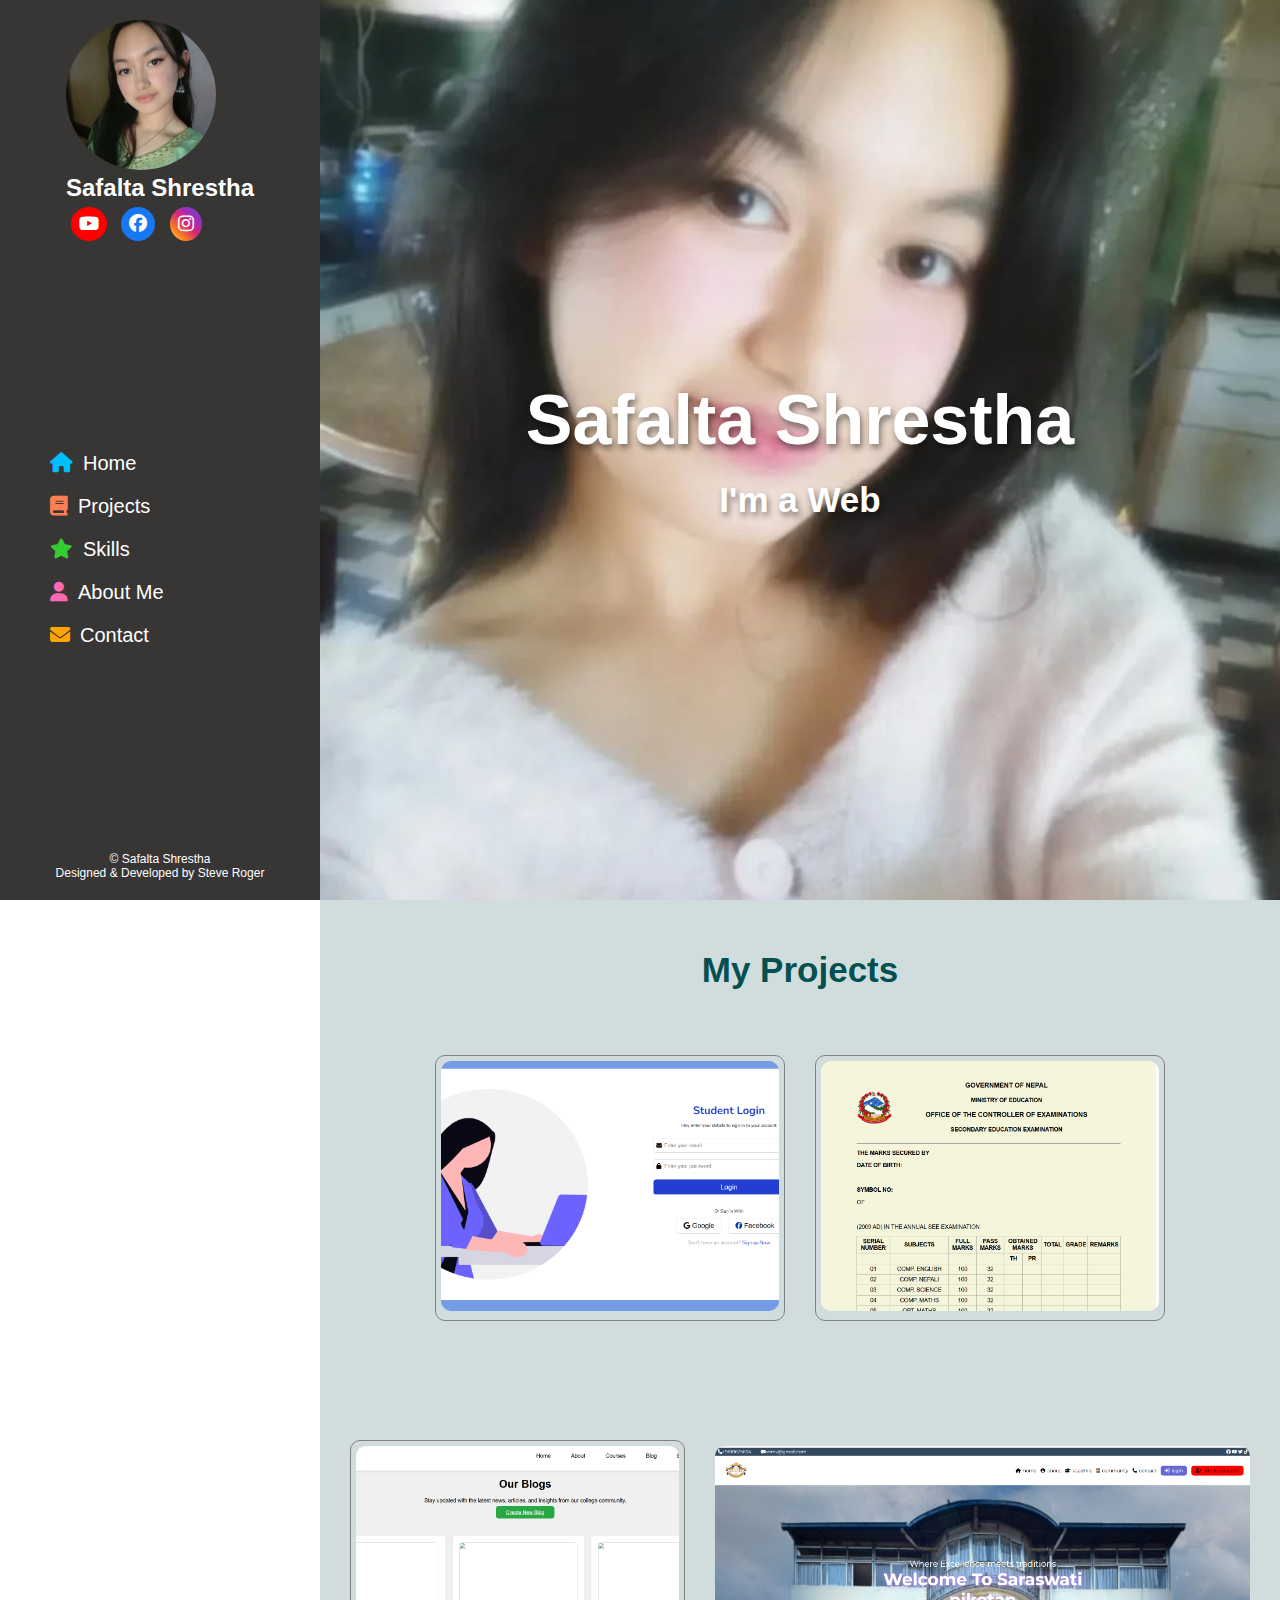
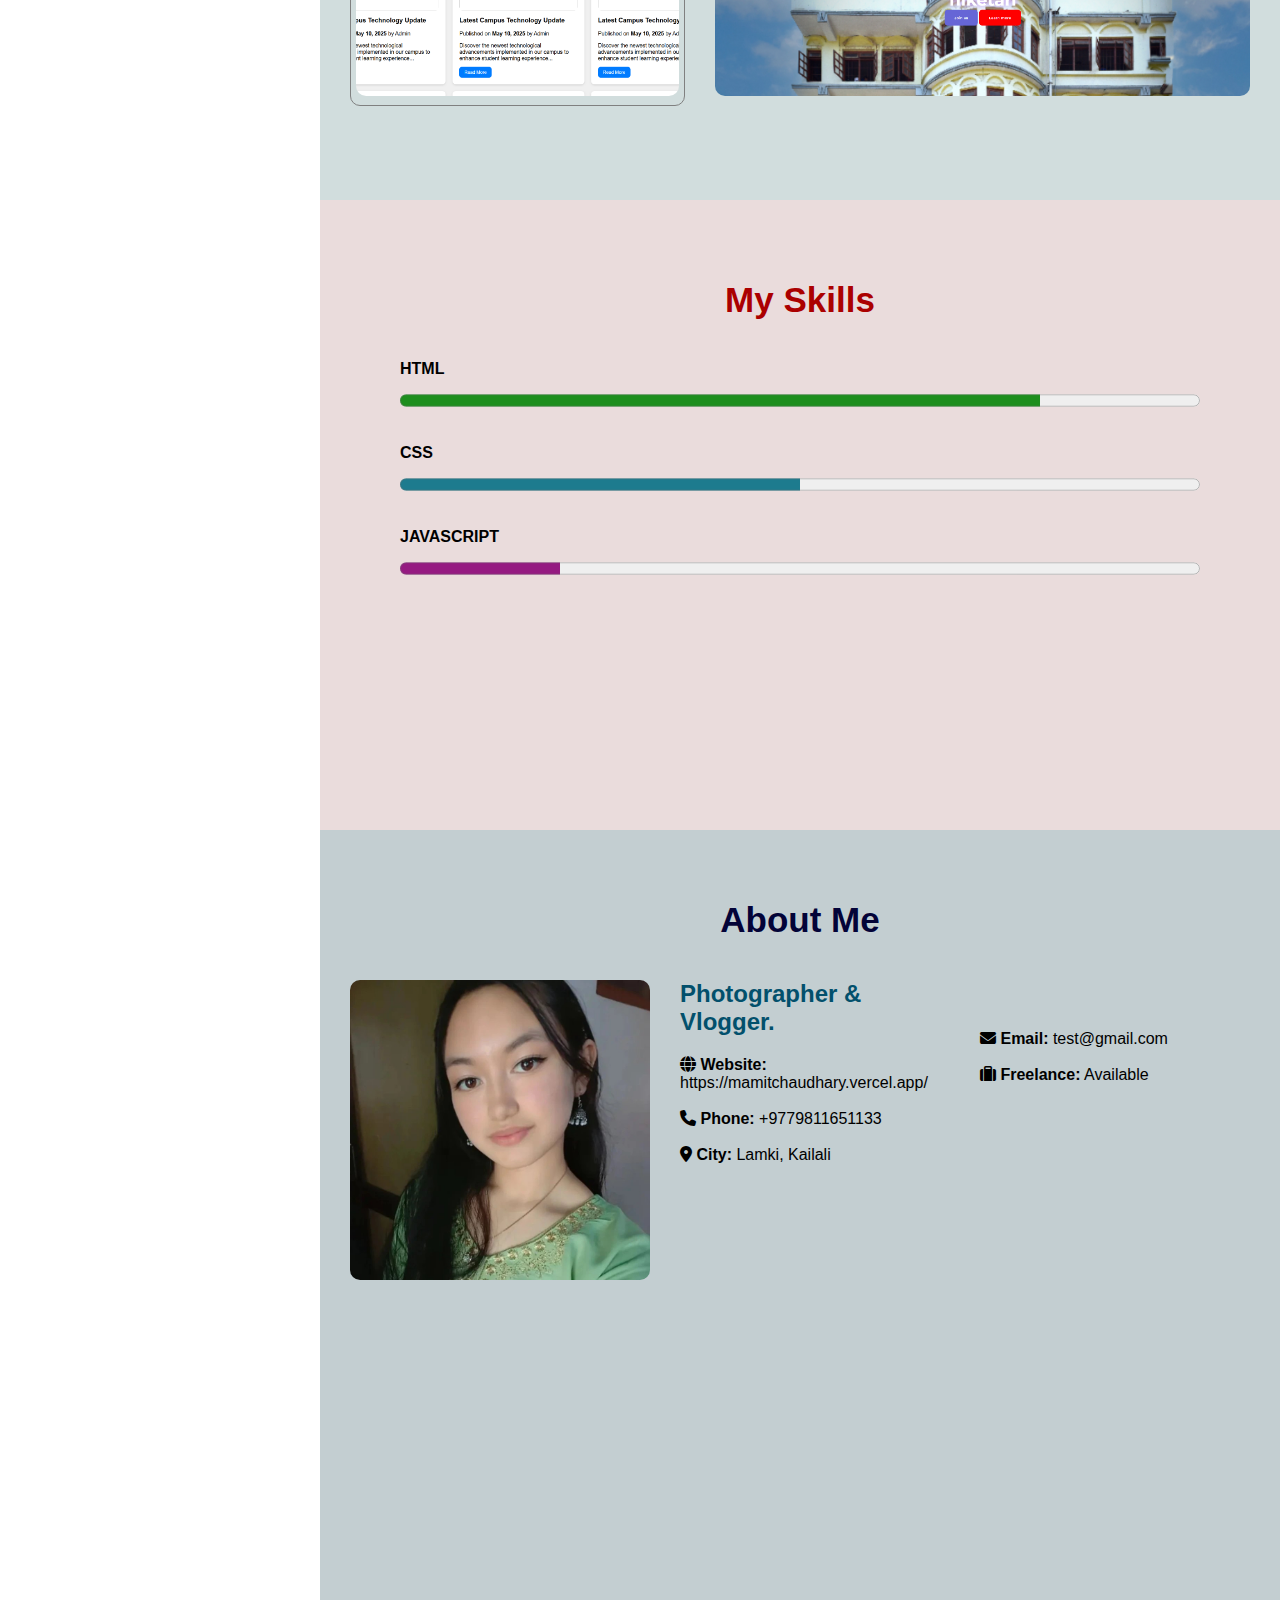
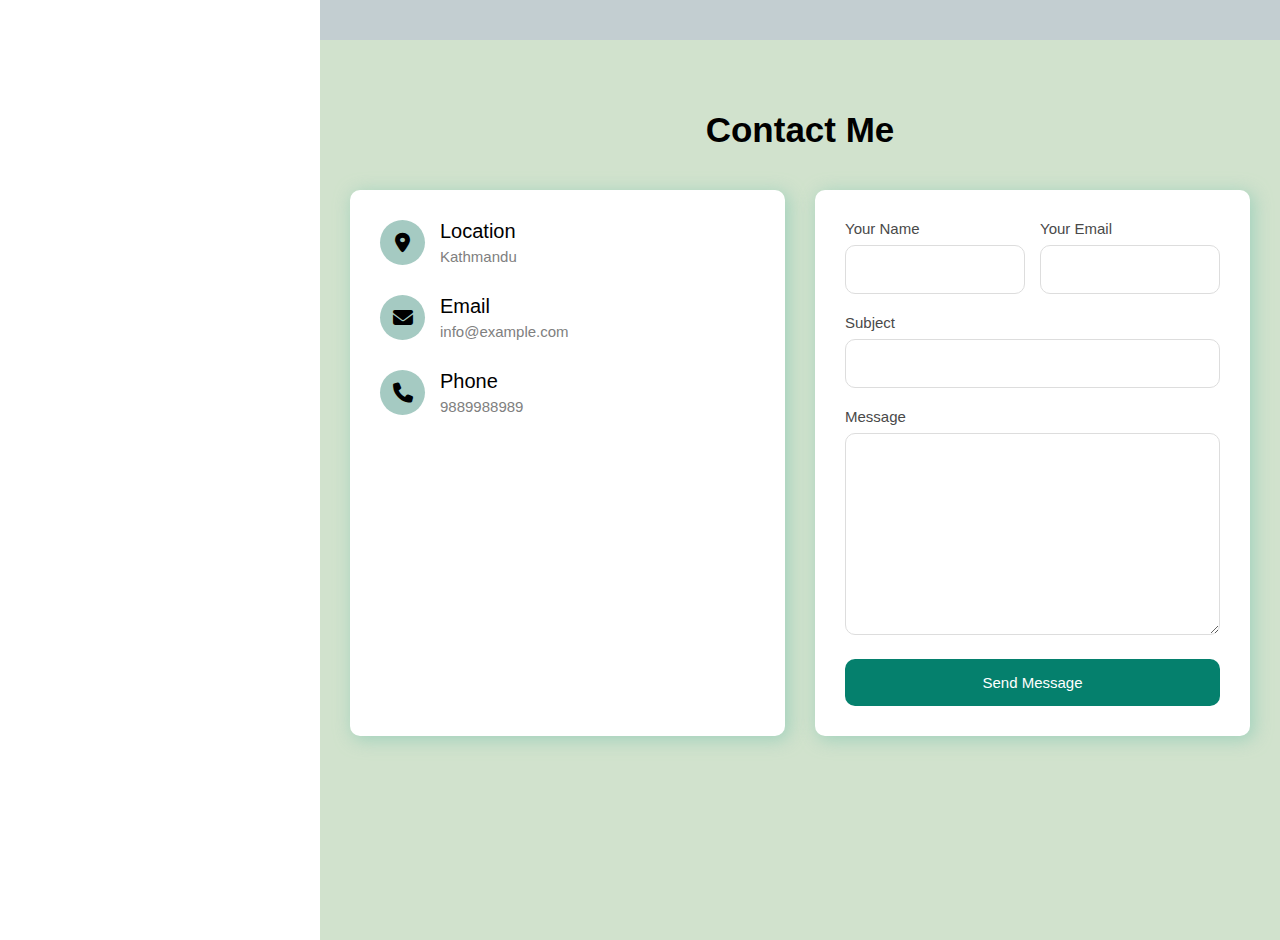
<file: index.html>
<!DOCTYPE html>
<html lang="en">
  <head>
    <meta charset="UTF-8" />
    <meta name="viewport" content="width=device-width, initial-scale=1.0" />
    <title>Steve Rogers Portfolio</title>
    <link rel="stylesheet" href="style.css" />
    <link
      rel="stylesheet"
      href="https://cdnjs.cloudflare.com/ajax/libs/font-awesome/6.7.2/css/all.min.css"
      integrity="sha512-Evv84Mr4kqVGRNSgIGL/F/aIDqQb7xQ2vcrdIwxfjThSH8CSR7PBEakCr51Ck+w+/U6swU2Im1vVX0SVk9ABhg=="
      crossorigin="anonymous"
      referrerpolicy="no-referrer"
    />
  </head>
  <body>
    <button class="hamburger" onclick="toggleSidebar()">
      <i class="fa-solid fa-bars"></i>
    </button>

    <div class="container">
      <div class="side-nav" id="sidebar">
        <div class="profile-info">
          <img class="profile-img" src="./images/my img.jpg" alt="" />
          <h1>Safalta Shrestha</h1>
          <div class="social-icons">
            <i class="fa-brands fa-youtube"></i>
            <i class="fa-brands fa-facebook"></i>
            <i class="fa-brands fa-instagram"></i>
          </div>
        </div>

        <div class="nav-links">
          <div class="nav-link-item">
            <i class="fa-solid fa-house"></i>
            <a href="#home">Home</a>
          </div>
          <div class="nav-link-item">
            <i class="fa-solid fa-book"></i>
            <a href="#projects">Projects</a>
          </div>
          <div class="nav-link-item">
            <i class="fa-solid fa-star"></i>
            <a href="#skills">Skills</a>
          </div>
          <div class="nav-link-item">
            <i class="fa-solid fa-user"></i>
            <a href="#about">About Me</a>
          </div>
          <div class="nav-link-item">
            <i class="fa-solid fa-envelope"></i>
            <a href="#contact">Contact</a>
          </div>
        </div>

        <div class="nav-footer">
          <p>&copy; Safalta Shrestha</p>
          <p>Designed & Developed by <a href="">Steve Roger</a></p>
        </div>
      </div>

      <div class="main">
        <section class="hero" id="home">
          <h1>Safalta Shrestha</h1>
          <h4 id="typewriter"></h4>
        </section>

        <section class="project" id="projects">
          <h1>My Projects</h1>
          <div class="project-container">
            <div class="project-1">
              <a href="./login/index.html"><img src="./images/login-img.png" alt="" /></a>
            </div>
            <div class="project-2">
              <a href="./see-marksheet/index.html"><img src="./images/mark-img.png" alt="" /></a>
            </div>
            <div class="project-3">
              <a href="./blog-page/index.html"><img src="./images/blog-img.png" alt="" /></a>
            </div>
            <div class="project-4">
              <a href="./school-website/pages/Index.html"><img src="./Screenshot 2025-06-29 091247.png" alt="" /></a>
            </div>
          </div>
        </section>

        <section class="skills" id="skills">
          <h1>My Skills</h1>
          <div class="progress">
            <div class="html-progress">
              <p>HTML</p>
              <progress value="80" max="100"></progress>
            </div>
            <div class="css-progress">
              <p>CSS</p>
              <progress value="50" max="100"></progress>
            </div>
            <div class="js-progress">
              <p>JavaScript</p>
              <progress value="20" max="100"></progress>
            </div>
          </div>
        </section>

        <section class="about" id="about">
          <h1>About Me</h1>
          <div class="about-container">
            <div class="my-img">
              <img src="./images/my img.jpg" />
            </div>
            <div class="personal-detail-1">
              <h2>Photographer & Vlogger.</h2>
              <p>
                <i class="fa-solid fa-globe"></i>
                <b>Website:</b> https://mamitchaudhary.vercel.app/
              </p>
              <p>
                <i class="fa-solid fa-phone"></i> <b>Phone:</b> +9779811651133
              </p>
              <p>
                <i class="fa-solid fa-location-dot"></i> <b>City:</b> Lamki,
                Kailali
              </p>
            </div>
            <div class="personal-detail-2">
              <p>
                <i class="fa-solid fa-envelope"></i>
                <b>Email:</b> test@gmail.com
              </p>
              <p>
                <i class="fa-solid fa-suitcase"></i> <b>Freelance:</b> Available
              </p>
            </div>
          </div>
        </section>

        <section class="contact" id="contact">
          <h1>Contact Me</h1>
          <div class="contact-container">
            <div class="personal-information">
              <div class="location-info">
                <i class="fa-solid fa-location-dot"></i>
                <div class="info">
                  <h5>Location</h5>
                  <p>Kathmandu</p>
                </div>
              </div>

              <div class="email-info">
                <i class="fa-solid fa-envelope"></i>
                <div class="info">
                  <h5>Email</h5>
                  <p>info@example.com</p>
                </div>
              </div>

              <div class="phone-info">
                <i class="fa-solid fa-phone"></i>
                <div class="info">
                  <h5>Phone</h5>
                  <p>9889988989</p>
                </div>
              </div>
            </div>

            <div class="contact-form">
              <div class="name-email">
                <div class="name">
                  <p>Your Name</p>
                  <input type="text" />
                </div>
                <div class="email">
                  <p>Your Email</p>
                  <input type="email" />
                </div>
              </div>
              <div class="subject">
                <p>Subject</p>
                <input type="text" />
              </div>
              <div class="message">
                <p>Message</p>
                <textarea rows="10"></textarea>
              </div>
              <button class="send-msg">Send Message</button>
            </div>
          </div>
        </section>
      </div>
    </div>

    <script src="script.js"></script>
  </body>
</html>
</file>
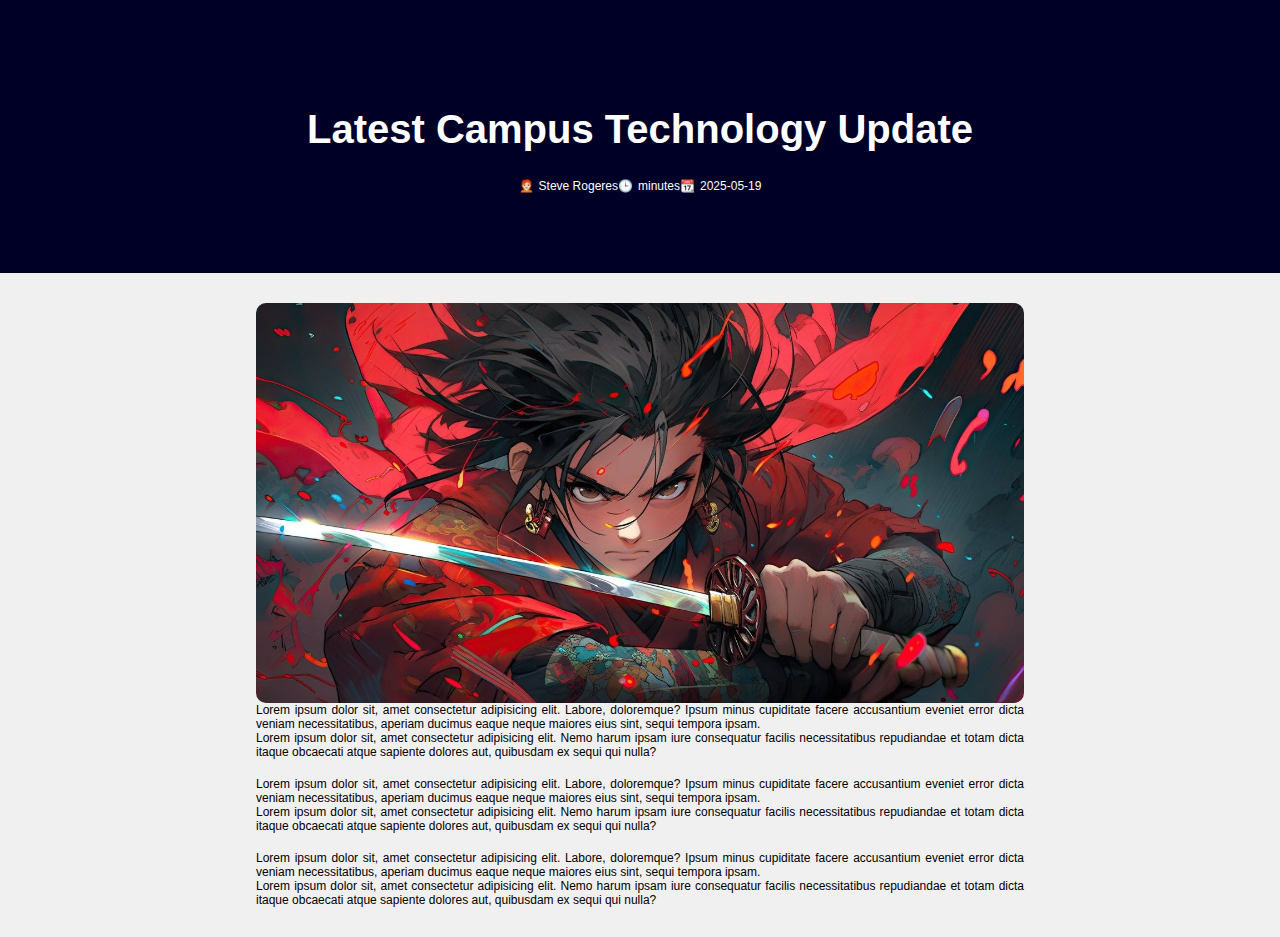
<file: blog-page/blog-details.html>
<html lang="en">

<head>
    <meta charset="UTF-8">
    <meta name="viewport" content="width=device-width, initial-scale=1.0">
    <title>Document</title>
    <link rel="stylesheet" href="style.css">
</head>

<body>
    <section class="blog-detail-title">
        <h1>Latest Campus Technology Update</h1>
        <div class="blog-metadata">
            <div class="author">
                <p>🧑🏻‍🦰</p>
                <p>Steve Rogeres</p>
            </div>

            <div class="reading-time">
                <p>🕒</p>
                <p>minutes</p>
            </div>

            <div class="published-date">
                <p>📆</p>
                <p>2025-05-19</p>
            </div>

        </div>
    </section>
    <section class="blog-description">
        <img src="./✰.jpeg" alt="">
        <p>Lorem ipsum dolor sit, amet consectetur adipisicing elit. Labore, doloremque? Ipsum minus cupiditate facere accusantium eveniet error dicta veniam necessitatibus, aperiam ducimus eaque neque maiores eius sint, sequi tempora ipsam.</p>
        <p>Lorem ipsum dolor sit, amet consectetur adipisicing elit. Nemo harum ipsam iure consequatur facilis necessitatibus repudiandae et totam dicta itaque obcaecati atque sapiente dolores aut, quibusdam ex sequi qui nulla?</p>
        <br>
        <p>Lorem ipsum dolor sit, amet consectetur adipisicing elit. Labore, doloremque? Ipsum minus cupiditate facere accusantium eveniet error dicta veniam necessitatibus, aperiam ducimus eaque neque maiores eius sint, sequi tempora ipsam.</p>
        <p>Lorem ipsum dolor sit, amet consectetur adipisicing elit. Nemo harum ipsam iure consequatur facilis necessitatibus repudiandae et totam dicta itaque obcaecati atque sapiente dolores aut, quibusdam ex sequi qui nulla?</p>
        <br>
        <p>Lorem ipsum dolor sit, amet consectetur adipisicing elit. Labore, doloremque? Ipsum minus cupiditate facere accusantium eveniet error dicta veniam necessitatibus, aperiam ducimus eaque neque maiores eius sint, sequi tempora ipsam.</p>
        <p>Lorem ipsum dolor sit, amet consectetur adipisicing elit. Nemo harum ipsam iure consequatur facilis necessitatibus repudiandae et totam dicta itaque obcaecati atque sapiente dolores aut, quibusdam ex sequi qui nulla?</p>
        
        

    </section>
</body>

</html>
</file>
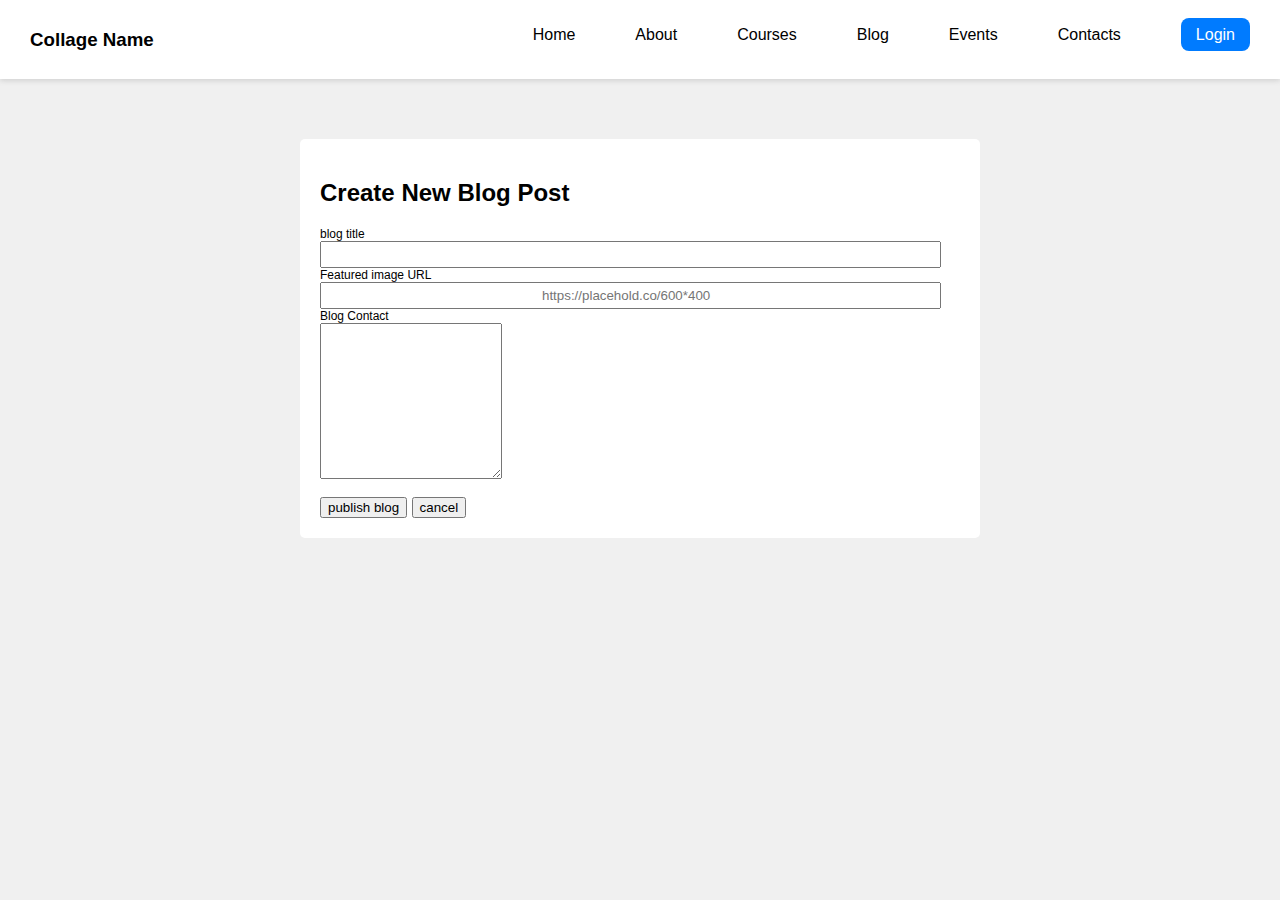
<file: blog-page/create-form.html>
<html lang="en">
<head>
    <meta charset="UTF-8">
    <meta name="viewport" content="width=device-width, initial-scale=1.0">
    <title>Document</title>
    <link rel="stylesheet" href="style.css">
</head>
<body>
     <header>
        <div class="logo">
            <h3>Collage Name</h3>
        </div>
        <div>
            <nav>
                <ul>
                  
                      <li>
                        <a href="#">Home</a>
                    </li>
                      <li>
                        <a href="#">About</a>
                    </li>
                      <li>
                        <a href="#">Courses</a>
                    </li>
                      <li>
                        <a href="#">Blog</a>
                    </li>
                      <li>
                        <a href="#">Events</a>
                    </li>
                      <li>
                        <a href="#">Contacts</a>
                    </li>
                      <li>
                        <a href="#" class="login-btn">Login</a>
                    </li>

                </ul>
            </nav>
        </div>
     </header>
    <div class="blog">
        <h2>Create New Blog Post</h2>
        <p>blog title</p>
        <input type="text">

        <p>Featured image URL</p>
        <div class="feature-img">
        <input type="text" placeholder="https://placehold.co/600*400">
        </div>

        <p>Blog Contact</p>
        <div class="blog-content">
        <textarea name="" id=""rows="10px"></textarea>
        </div>
        <br>  

       <button "publish-btn">publish blog</button>
       <button "cancel-btn">cancel</button>
        
      
    </div>
</body>
</html>
</file>
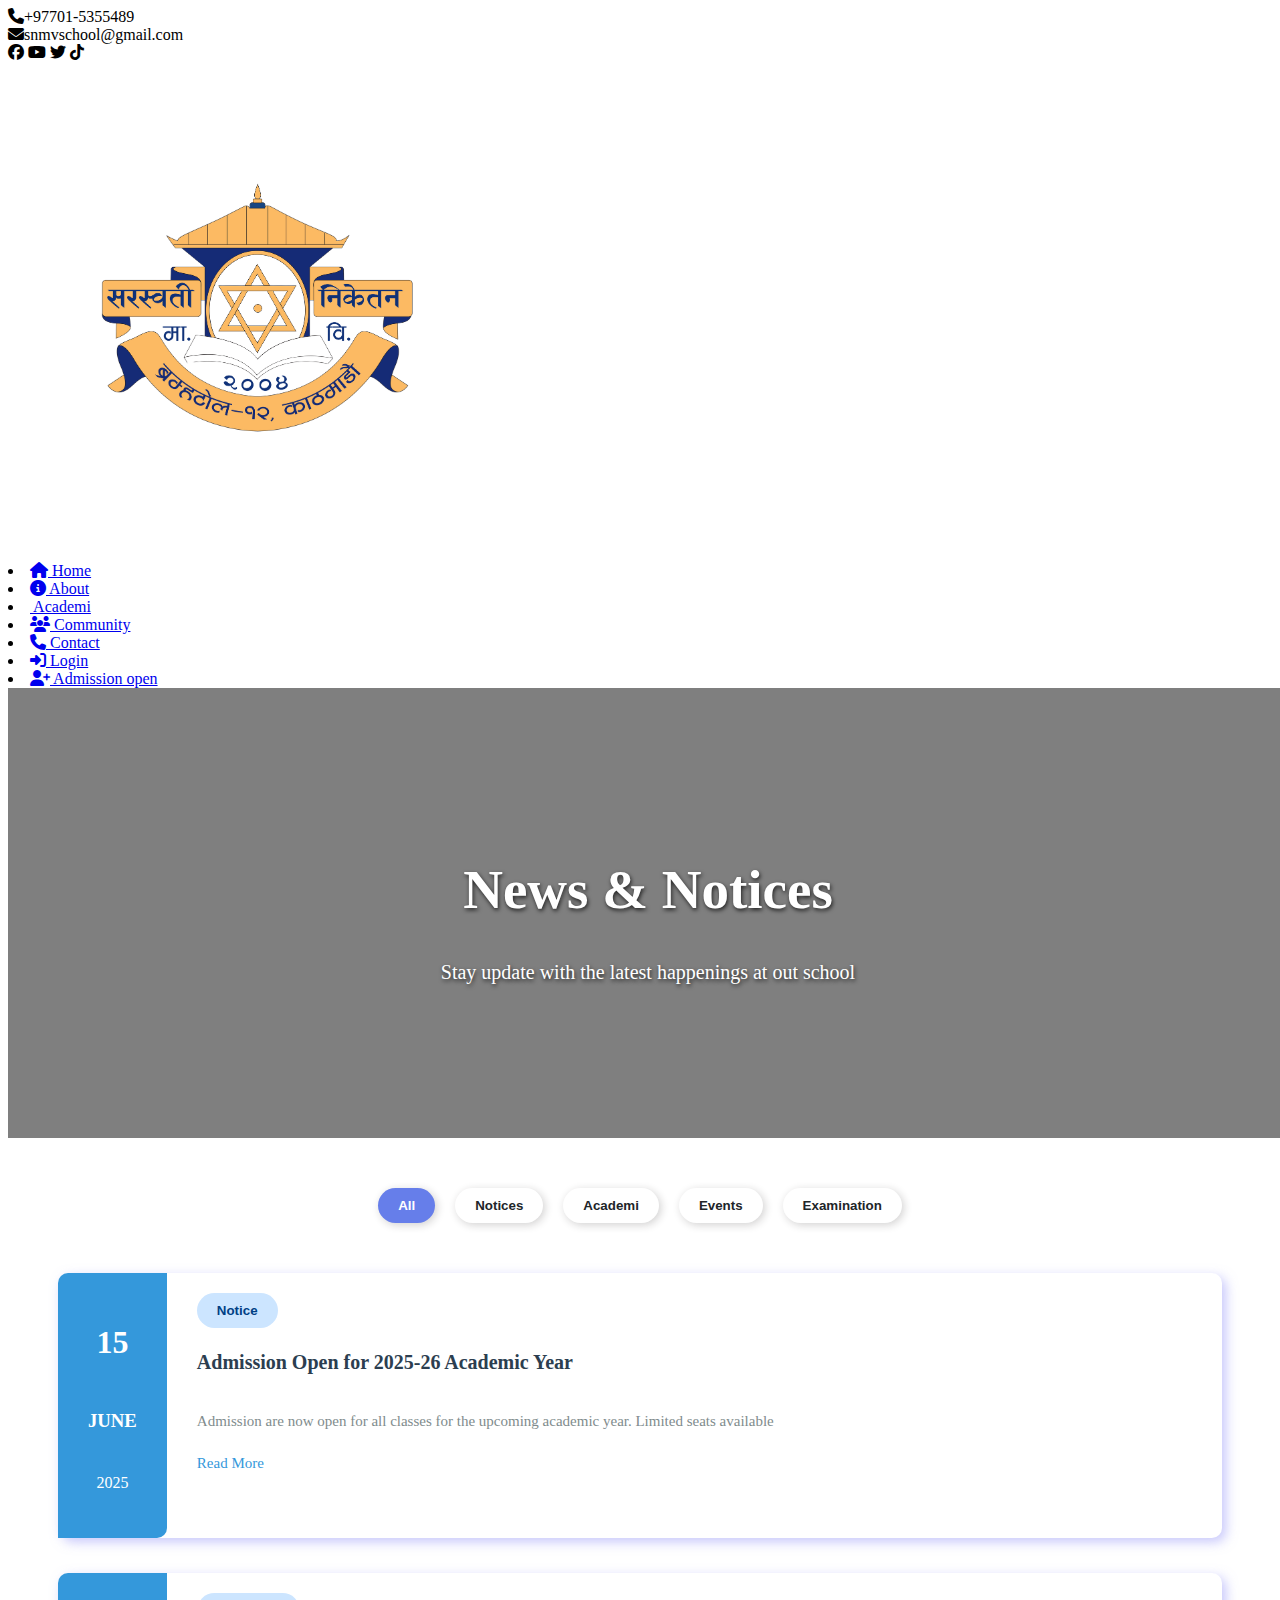
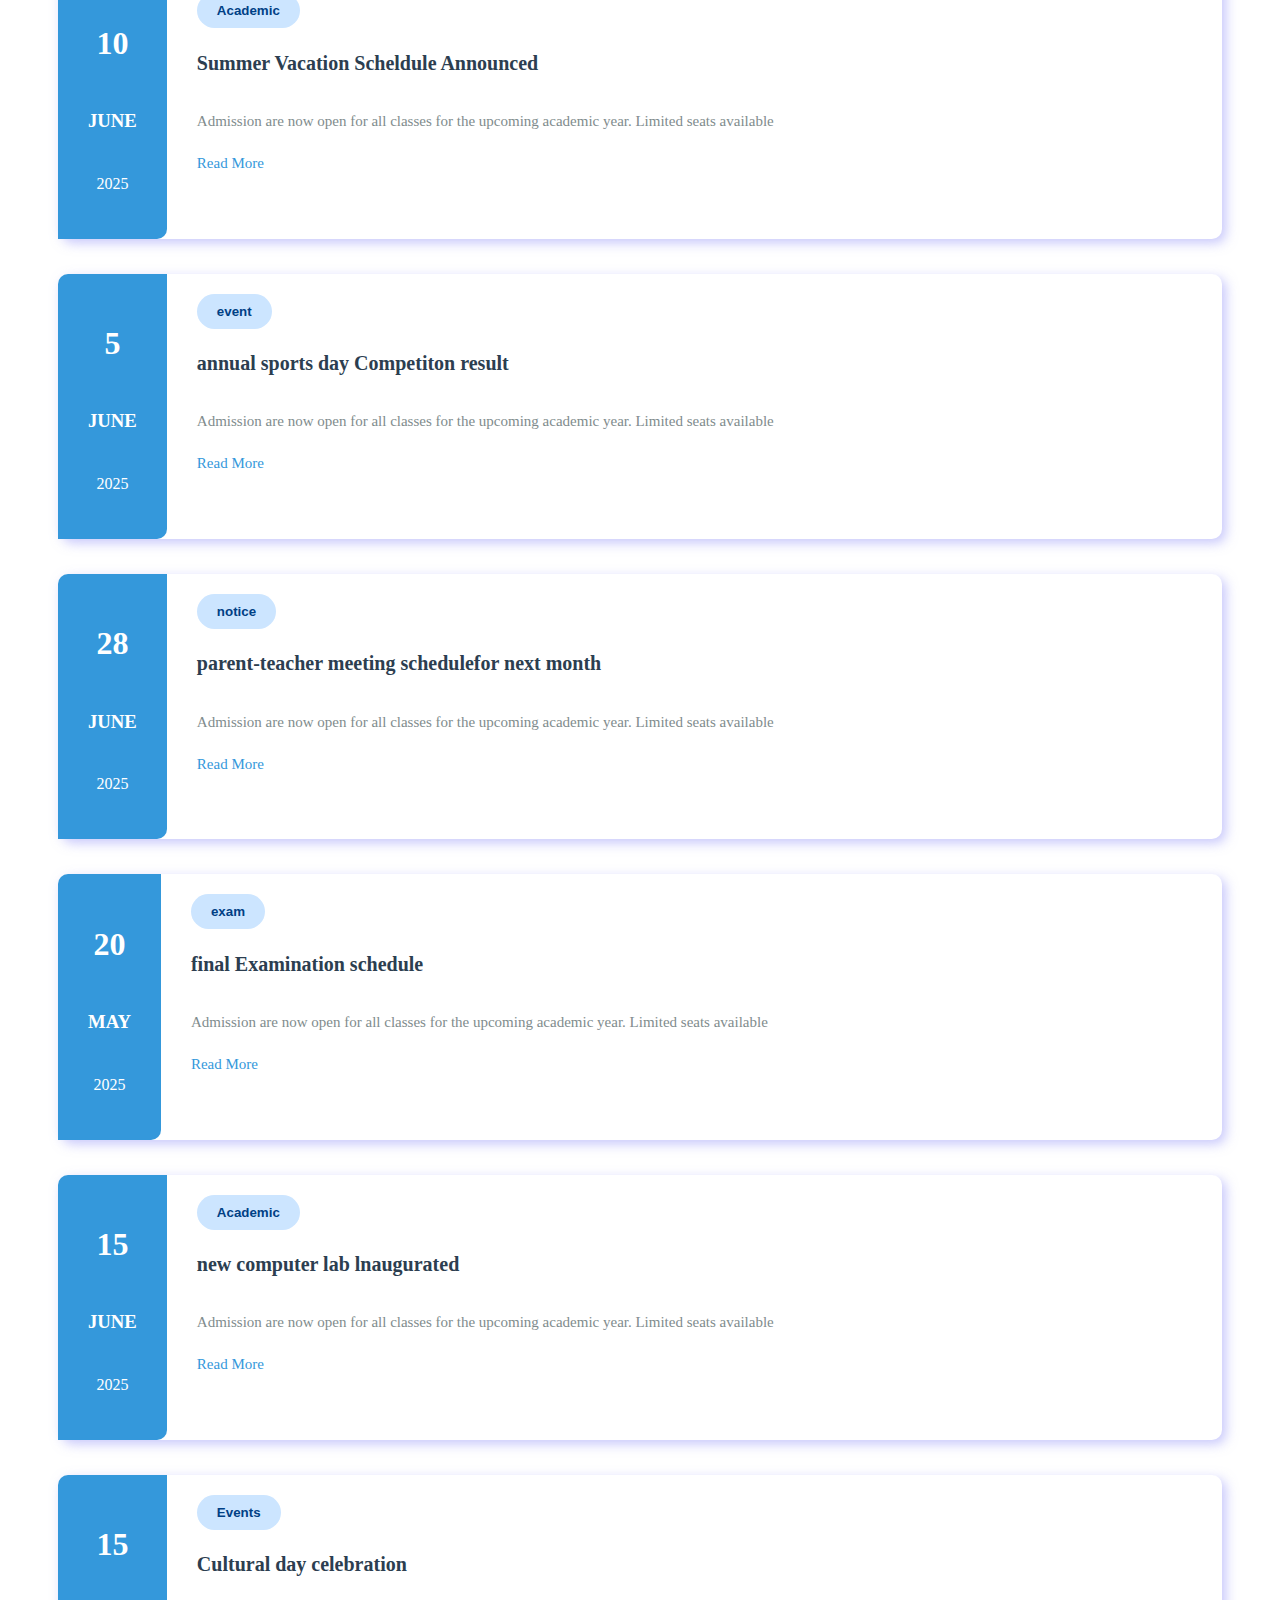
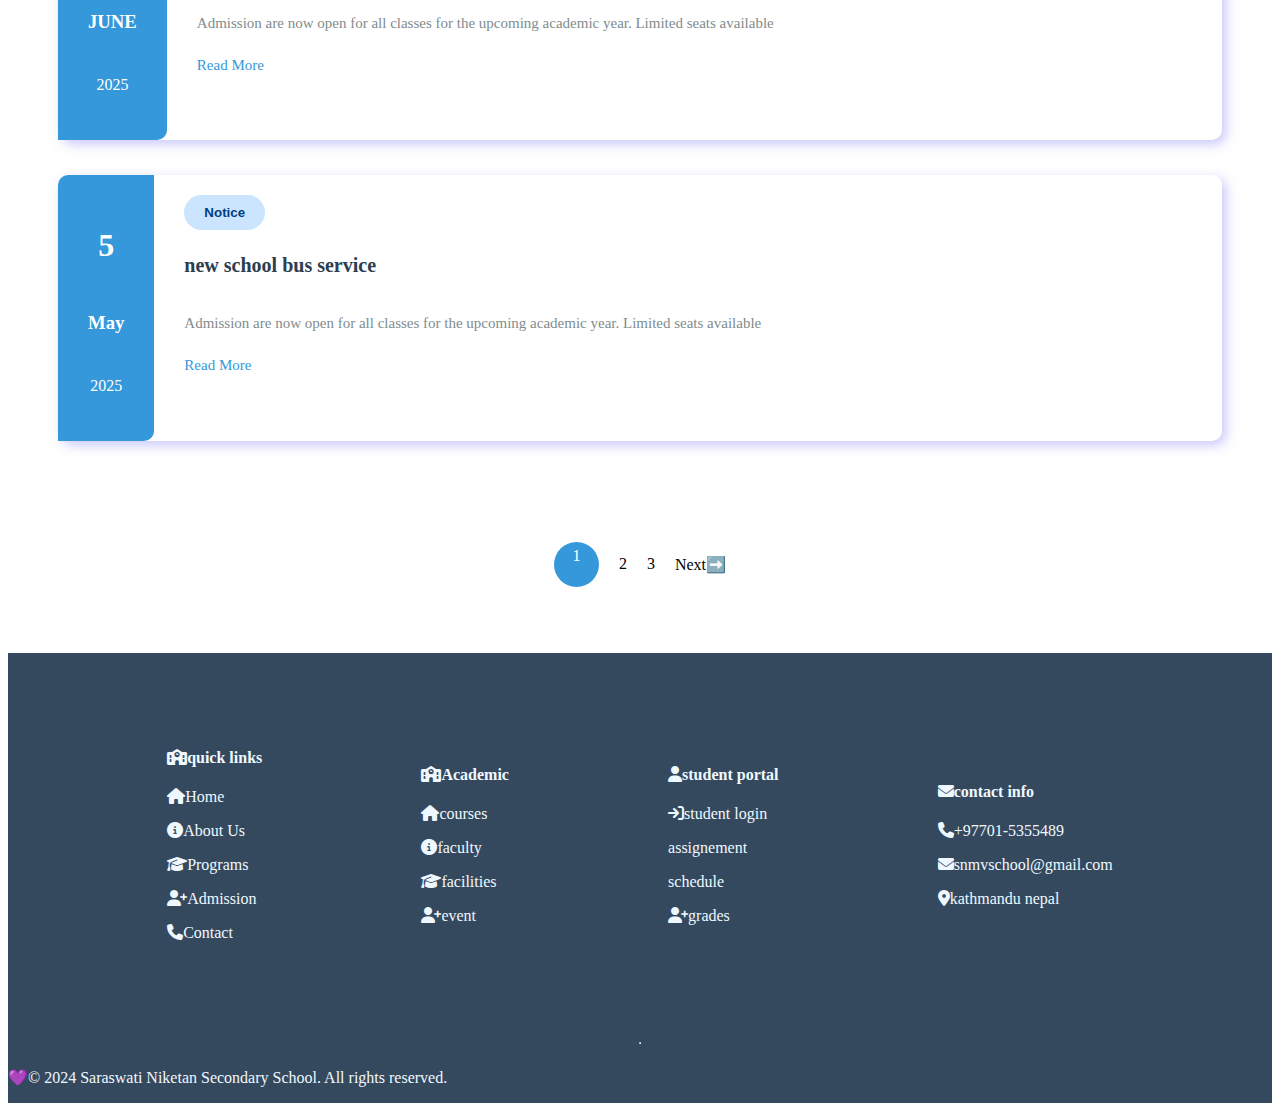
<file: school-website/pages/news-and-notices.html>
<html lang="en">
  <head>
    <meta charset="UTF-8" />
    <meta name="viewport" content="width=device-width, initial-scale=1.0" />
    <title>events</title>

    <link
      rel="stylesheet"
      href="https://cdnjs.cloudflare.com/ajax/libs/font-awesome/6.7.2/css/all.min.css"
      integrity="sha512-Evv84Mr4kqVGRNSgIGL/F/aIDqQb7xQ2vcrdIwxfjThSH8CSR7PBEakCr51Ck+w+/U6swU2Im1vVX0SVk9ABhg=="
      crossorigin="anonymous"
      referrerpolicy="no-referrer"
    />
    <link rel="stylesheet" href="../css - Copy/index.css" />
    <link rel="stylesheet" href="../css - Copy/news-and-notices.css" />
  </head>
  <body>
    <header>
      <div class="top-bar">
        <div class="contact-info">
          <div class="phone">
            <i class="fa-solid fa-phone"></i>+97701-5355489
          </div>
          <div class="email">
            <i class="fa-solid fa-envelope"></i>snmvschool@gmail.com
          </div>
        </div>
        <div class="socila-icon">
          <i class="fa-brands fa-facebook"></i>
          <i class="fa-brands fa-youtube"></i>
          <i class="fa-brands fa-twitter"></i>
          <i class="fa-brands fa-tiktok"></i>
        </div>
      </div>
      <nav>
        <div class="logo">
          <img src="../images/logo.png" alt="" />
        </div>

        <div class="nav-items">
          <li>
            <a href="./">
              <i class="fa-solid fa-home"></i>
              Home
            </a>
          </li>

          <li>
            <a href="./">
              <i class="fa-solid fa-info-circle"></i>
              About
            </a>
          </li>

          <li>
            <a href="./">
              <i class="fa-solid fa-info-graduation-cap"></i>
              Academi
            </a>
          </li>

          <li>
            <a href="./">
              <i class="fa-solid fa-users"></i>
              Community
            </a>
          </li>

          <li>
            <a href="./">
              <i class="fa-solid fa-phone"></i>
              Contact</a
            >
          </li>

          <li>
            <a href="./" class="login-btn">
              <i class="fa-solid fa-right-to-bracket"></i>
              Login
            </a>
          </li>

          <li>
            <a href="./" class="Admission-btn">
              <i class="fa-solid fa-user-plus"></i>
              Admission open
            </a>
          </li>
        </div>
      </nav>
    </header>
    <main>
      <section class="notice-banner">
        <div class="overlay"></div>
        <h1>News & Notices</h1>
        <p>Stay update with the latest happenings at out school</p>
      </section>
      
  <div class="notice-categories">
          <button class="first-button">All </button>
          <button>Notices</button>
          <button>Academi</button>
          <button>Events</button>
          <button>Examination</button>
        </div>

        <section class="notice-cards">
            <div class="card">
                <div class="notice-date">
                    <h1>15</h1>
                    <h3>JUNE</h3>
                    <p>2025</p>
                </div>
                <div class="notice-content">
                    <button>Notice</button>
                    <h1>Admission Open for 2025-26 Academic Year</h1>
                    <p>Admission are now open for all classes for the upcoming academic year. Limited seats available</p>
                    <a href="#">Read More</a>
                </div>
            </div>

 <div class="card">
                <div class="notice-date">
                    <h1>10</h1>
                    <h3>JUNE</h3>
                    <p>2025</p>
                </div>
                <div class="notice-content">
                    <button>Academic</button>
                    <h1>Summer Vacation Scheldule Announced</h1>
                    <p>Admission are now open for all classes for the upcoming academic year. Limited seats available</p>
                    <a href="#">Read More</a>
                </div>
            </div>

             <div class="card">
                <div class="notice-date">
                    <h1>5</h1>
                    <h3>JUNE</h3>
                    <p>2025</p>
                </div>
                <div class="notice-content">
                    <button>event</button>
                    <h1>annual sports day Competiton result </h1>
                    <p>Admission are now open for all classes for the upcoming academic year. Limited seats available</p>
                    <a href="#">Read More</a>
                </div>
            </div>

             <div class="card">
                <div class="notice-date">
                    <h1>28</h1>
                    <h3>JUNE</h3>
                    <p>2025</p>
                </div>
                <div class="notice-content">
                    <button>notice </button>
                    <h1>parent-teacher meeting schedulefor next month</h1>
                    <p>Admission are now open for all classes for the upcoming academic year. Limited seats available</p>
                    <a href="#">Read More</a>
                </div>
            </div>

             <div class="card">
                <div class="notice-date">
                    <h1>20</h1>
                    <h3>MAY</h3>
                    <p>2025</p>
                </div>
                <div class="notice-content">
                    <button>exam</button>
                    <h1>final Examination schedule</h1>
                    <p>Admission are now open for all classes for the upcoming academic year. Limited seats available</p>
                    <a href="#">Read More</a>
                </div>
            </div>

             <div class="card">
                <div class="notice-date">
                    <h1>15</h1>
                    <h3>JUNE</h3>
                    <p>2025</p>
                </div>
                <div class="notice-content">
                    <button>Academic</button>
                    <h1>new computer lab lnaugurated</h1>
                    <p>Admission are now open for all classes for the upcoming academic year. Limited seats available</p>
                    <a href="#">Read More</a>
                </div>
            </div>

             <div class="card">
                <div class="notice-date">
                    <h1>15</h1>
                    <h3>JUNE</h3>
                    <p>2025</p>
                </div>
                <div class="notice-content">
                    <button>Events</button>
                    <h1>Cultural day celebration</h1>
                    <p>Admission are now open for all classes for the upcoming academic year. Limited seats available</p>
                    <a href="#">Read More</a>
                </div>
            </div>

             <div class="card">
                <div class="notice-date">
                    <h1>5</h1>
                    <h3>May</h3>
                    <p>2025</p>
                </div>
                <div class="notice-content">
                    <button>Notice</button>
                    <h1>new school bus service</h1>
                    <p>Admission are now open for all classes for the upcoming academic year. Limited seats available</p>
                    <a href="#">Read More</a>
                </div>
            </div>





        </section>

        <div class="pagination">
            <p class="first">1</p>
            <p>2</p>
            <p>3</p>
            <p class="next">Next➡️</p>
        </div>

    
    </main>
    <footer>
      <div class="footer-content">
        <div class="footer-section">
          <h4><i class="fas fa-school"></i>quick links</h4>
          <p><i class="fas fa-home"></i>Home</p>
          <p><i class="fas fa-info-circle"></i>About Us</p>
          <p><i class="fas fa-graduation-cap"></i>Programs</p>
          <p><i class="fas fa-user-plus"></i>Admission</p>
          <p><i class="fas fa-phone"></i>Contact</p>
        </div>
        <div class="footer-section">
          <h4><i class="fas fa-school"></i>Academic</h4>
          <p><i class="fas fa-home"></i>courses</p>
          <p><i class="fas fa-info-circle"></i>faculty</p>
          <p><i class="fas fa-graduation-cap"></i>facilities</p>
          <p><i class="fas fa-user-plus"></i>event</p>
        </div>
        <div class="footer-section">
          <h4><i class="fas fa-user"></i>student portal</h4>
          <p><i class="fas fa-arrow-right-to-bracket"></i>student login</p>
          <p><i class="fas fa-info-clipboard-list"></i>assignement</p>
          <p><i class="fas fa-"></i>schedule</p>
          <p><i class="fas fa-user-plus"></i>grades</p>
        </div>
        <div class="footer-section">
          <h4><i class="fas fa-envelope"></i>contact info</h4>
          <p><i class="fas fa-phone"></i>+97701-5355489</p>
          <p><i class="fas fa-envelope"></i>snmvschool@gmail.com</p>
          <p><i class="fas fa-location-dot"></i>kathmandu nepal</p>
        </div>
      </div>
      <hr />
      <div class="footer-bottom">
        <p>
          💜&copy; 2024 Saraswati Niketan Secondary School. All rights reserved.
        </p>
      </div>
    </footer>
  </body>
</html>
</file>
<file: style.css>
* {
  margin: 0;
  padding: 0;
  box-sizing: border-box;
  font-family: sans-serif;
}

html {
  scroll-behavior: smooth;
}

.container {
  display: flex;
}

.side-nav {
  height: 100vh;
  width: 25%;
  background-color: #383535;
  display: flex;
  flex-direction: column;
  justify-content: space-between;
  align-items: center;
  gap: 60px;
  padding: 20px 0;
  position: fixed;
  top: 0;
  left: 0;
  transition: left 0.3s ease-in-out;
  overflow-y: auto;
  z-index: 1000;
}

.side-nav h1 {
  color: white;
  font-size: 24px;
  text-align: center;
}

.hamburger {
  position: fixed;
  top: 20px;
  left: 20px;
  background-color: #383535;
  color: white;
  border: none;
  padding: 10px 15px;
  border-radius: 5px;
  z-index: 1001;
  display: none;
  cursor: pointer;
}

.main {
  margin-left: 25%;
  width: 75%;
}

.profile-img {
  height: 150px;
  width: 150px;
  object-fit: cover;
  border-radius: 50%;
}

.social-icons i {
  padding: 8px;
  border-radius: 50%;
  color: white;
  margin: 5px;
  font-size: 18px;
  cursor: pointer;
}

.social-icons i:nth-child(1) {
  background-color: red;
}

.social-icons i:nth-child(2) {
  background-color: #1877f2;
}

.social-icons i:nth-child(3) {
  background: linear-gradient(
    45deg,
    #feda75,
    #fa7e1e,
    #d62976,
    #962fbf,
    #4f5bd5
  );
}

.nav-links {
  align-self: flex-start;
  padding-left: 50px;
  display: flex;
  flex-direction: column;
  gap: 20px;
  width: 100%;
}

.nav-link-item {
  display: flex;
  align-items: center;
  gap: 10px;
}

.nav-links i {
  font-size: 20px;
}

.nav-link-item:nth-child(1) i {
  color: #00bfff;
}

.nav-link-item:nth-child(2) i {
  color: #ff7f50;
}

.nav-link-item:nth-child(3) i {
  color: #32cd32;
}

.nav-link-item:nth-child(4) i {
  color: #ff69b4;
}

.nav-link-item:nth-child(5) i {
  color: #ffa500;
}

.nav-links a {
  color: white;
  text-decoration: none;
  font-size: 20px;
}

.nav-footer {
  text-align: center;
  color: white;
  font-size: 12px;
}

.nav-footer a {
  color: white;
  text-decoration: none;
}

.hero {
  background: url("./images/fb\ img.jpg");
  height: 100vh;
  background-repeat: no-repeat;
  background-size: cover;
  background-position: center;
  display: flex;
  flex-direction: column;
  justify-content: center;
  align-items: center;
  color: white;
  text-align: center;
  padding: 20px;
}

.hero h1 {
  font-size: 70px;
  text-shadow: 2px 4px 6px #00000075;
  margin-bottom: 20px;
}

.hero h4 {
  font-size: 35px;
  text-shadow: 2px 4px 6px #00000075;
}

.project {
  min-height: 100vh;
  background-color: #d1dddd;
  display: flex;
  flex-direction: column;
  padding: 50px 30px;
  gap: 20px;
}

.project h1 {
  font-size: 35px;
  color: rgb(4, 80, 80);
  text-align: center;
}

.project-container {
  display: flex;
  justify-content: center;
  align-items: center;
  flex: 1;
  gap: 30px;
  flex-wrap: wrap;
}

.project-1,
.project-2,
.project-3 {
  border: 1px solid gray;
  padding: 5px;
  border-radius: 10px;
  overflow: hidden;
  flex: 1;
  min-width: 300px;
  max-width: 350px;
}

.project img {
  height: 250px;
  width: 100%;
  object-fit: cover;
  border-radius: 10px;
  transition: transform 1s ease-in-out;
}

.project img:hover {
  transform: scale(1.1);
}

.skills {
  min-height: 70vh;
  background-color: #eadcdc;
  padding: 80px 30px;
}

.skills h1 {
  font-size: 35px;
  margin-bottom: 40px;
  color: #ab0000;
  text-align: center;
}

.progress {
  display: flex;
  flex-direction: column;
  gap: 30px;
  max-width: 800px;
  margin: 0 auto;
}

.progress p {
  font-weight: bold;
  text-transform: uppercase;
  margin-bottom: 10px;
}

progress {
  width: 100%;
  height: 25px;
}

.html-progress {
  accent-color: #1d8e1d;
}

.css-progress {
  accent-color: #1d7b8e;
}

.js-progress {
  accent-color: #951a81;
}

.about {
  min-height: 90vh;
  background-color: rgb(195, 206, 209);
  padding: 70px 30px;
}

.about h1 {
  font-size: 35px;
  color: rgb(3, 3, 56);
  margin-bottom: 40px;
  text-align: center;
}

.about h2 {
  color: #02506c;
  margin-bottom: 20px;
}

.about img {
  height: 300px;
  width: 300px;
  object-fit: cover;
  border-radius: 10px;
}

.about p {
  margin-bottom: 18px;
}

.about-container {
  display: flex;
  gap: 30px;
  align-items: flex-start;
}

.my-img {
  flex-shrink: 0;
}

.personal-detail-1,
.personal-detail-2 {
  flex: 1;
}

.personal-detail-2 {
  padding-top: 50px;
}

.contact {
  min-height: 100vh;
  padding: 70px 30px;
  background-color: #d1e2cd;
}

.contact h1 {
  font-size: 35px;
  margin-bottom: 40px;
  text-align: center;
}

.contact-container {
  display: flex;
  gap: 30px;
}

.personal-information,
.contact-form {
  flex: 1;
  box-shadow: 3px 3px 17px 1px #88cab3a6;
  padding: 30px;
  border-radius: 10px;
  background-color: white;
}

.location-info,
.email-info,
.phone-info {
  display: flex;
  gap: 15px;
  align-items: center;
  margin-bottom: 30px;
}

.location-info h5,
.email-info h5,
.phone-info h5 {
  font-size: 20px;
  font-weight: normal;
  margin-bottom: 5px;
}

.location-info i,
.email-info i,
.phone-info i {
  font-size: 20px;
  background-color: #a5cac2;
  padding: 12px;
  border-radius: 50%;
  height: 45px;
  width: 45px;
  display: flex;
  align-items: center;
  justify-content: center;
}

.info p {
  font-size: 15px;
  color: gray;
}

.contact-form {
  display: flex;
  flex-direction: column;
  gap: 20px;
}

.contact-form input,
.contact-form textarea {
  border: 1px solid #ddd;
  outline: none;
  width: 100%;
  padding: 15px;
  border-radius: 10px;
  font-size: 15px;
}

.name-email {
  display: flex;
  gap: 15px;
}

.name,
.email {
  flex: 1;
}

.name-email p,
.subject p,
.message p {
  font-size: 15px;
  color: #494949;
  margin-bottom: 8px;
  font-weight: 500;
}

.send-msg {
  border: none;
  outline: none;
  background-color: #05806d;
  padding: 15px;
  color: white;
  font-size: 15px;
  border-radius: 10px;
  cursor: pointer;
  transition: background-color 0.3s;
}

.send-msg:hover {
  background-color: #046b5a;
}

/* Mobile Responsiveness */
@media (max-width: 1024px) {
  .side-nav {
    width: 30%;
  }

  .main {
    width: 70%;
    margin-left: 30%;
  }

  .hero h1 {
    font-size: 50px;
  }

  .hero h4 {
    font-size: 25px;
  }
}

@media (max-width: 768px) {
  .hamburger {
    display: block;
  }

  .side-nav {
    left: -100%;
    width: 80%;
    z-index: 1000;
  }

  .side-nav.active {
    left: 0;
  }

  .main {
    width: 100%;
    margin-left: 0;
  }

  .hero {
    padding: 40px 20px;
  }

  .hero h1 {
    font-size: 40px;
  }

  .hero h4 {
    font-size: 20px;
  }

  .project {
    padding: 40px 20px;
  }

  .project h1,
  .skills h1,
  .about h1,
  .contact h1 {
    font-size: 28px;
  }

  .project-container {
    flex-direction: column;
    gap: 20px;
  }

  .project-1,
  .project-2,
  .project-3 {
    min-width: 100%;
    max-width: 100%;
  }

  .project img {
    height: 200px;
  }

  .skills {
    padding: 40px 20px;
  }

  .about {
    padding: 40px 20px;
  }

  .about-container {
    flex-direction: column;
    gap: 20px;
    align-items: center;
  }

  .about img {
    width: 100%;
    max-width: 300px;
    height: auto;
  }

  .personal-detail-1,
  .personal-detail-2 {
    width: 100%;
    text-align: left;
  }

  .personal-detail-1 h2 {
    text-align: center;
    margin-bottom: 20px;
  }

  .personal-detail-2 {
    padding-top: 0;
  }

  .contact {
    padding: 40px 20px;
  }

  .contact-container {
    flex-direction: column;
    gap: 20px;
  }

  .name-email {
    flex-direction: column;
    gap: 15px;
  }

  .nav-links {
    padding-left: 30px;
  }

  .nav-links a {
    font-size: 18px;
  }

  .profile-img {
    height: 120px;
    width: 120px;
  }

  .side-nav h1 {
    font-size: 20px;
  }
}

@media (max-width: 480px) {
  .hero {
    padding: 20px 15px;
  }

  .hero h1 {
    font-size: 32px;
  }

  .hero h4 {
    font-size: 18px;
  }

  .project,
  .skills,
  .about,
  .contact {
    padding: 30px 15px;
  }

  .project h1,
  .skills h1,
  .about h1,
  .contact h1 {
    font-size: 24px;
  }

  .personal-information,
  .contact-form {
    padding: 20px;
  }

  .location-info i,
  .email-info i,
  .phone-info i {
    height: 40px;
    width: 40px;
    padding: 10px;
  }

  .side-nav {
    width: 90%;
    gap: 40px;
  }

  .nav-links {
    padding-left: 20px;
    gap: 15px;
  }

  .nav-links a {
    font-size: 16px;
  }

  .profile-img {
    height: 100px;
    width: 100px;
  }

  .side-nav h1 {
    font-size: 18px;
  }

  .project img {
    height: 180px;
  }
}

/* Overlay for mobile menu */
.overlay {
  display: none;
  position: fixed;
  top: 0;
  left: 0;
  width: 100%;
  height: 100%;
  background-color: rgba(0, 0, 0, 0.5);
  z-index: 999;
}

.overlay.active {
  display: block;
}

@media (max-width: 768px) {
  .overlay.active {
    display: block;
  }
}
</file>
<file: blog-page/style.css>
body {
  font-family: Arial, Helvetica, sans-serif;
  margin: 0;
  padding: 0;
  background-color: #f0f0f0;
}
header {
  display: flex;
  justify-content: space-between;
  box-shadow: 0 2px 5px lightgray;
  padding: 10px 30px;
  background-color: white;
  position: sticky;
  top: 0;
}
ul {
  display: flex;
  gap: 60px;
  list-style: none;
}
ul a {
  color: black;
  text-decoration: none;
}
.login-btn,
.readmore {
  background-color: #007bff;
  color: white;
  padding: 8px 15px;
  border-radius: 8px;
  border: none;
  outline: none;
}
.hero {
  text-align: center;
}
.create-btn {
  background-color: #28a745;
  border: none;
  outline: none;
  color: white;
  padding: 10px 30px;
  border-radius: 8px;
  font-size: 15px;
}
.card-container {
  width: 80%;
  margin: 60px auto;
  display: flex;
  flex-wrap: wrap;
  gap: 20px;
}
.card {
  background-color: white;
  width: 28%;
  padding: 20px;
  border-radius: 10px;
  box-shadow: 0 2px 5px lightgray;
}
.card img {
  width: 100%;
  height: 200px;
  border-radius: 10px;
}
footer {
  background-color: #333;
  color: white;
  margin: 0;
}
.footer-main {
  display: flex;
  justify-content: space-between;
  padding: 20px 100px;
}
.footer-section {
  display: flex;
  flex-direction: column;
}
.footer-section a {
  color: #dedddd;
  text-decoration: none;
}
.footer-bottom {
  text-align: center;
  margin: 0;
  padding: 5px;
}
.blog {
  width: 50%;
  margin: 60px auto;
  background-color: white;
  gap: 20px;
  padding: 20px;
  justify-content: center;
  border-radius: 5px;
}
.publish {
  background-color: green;
  text-align: center;
  margin-right: 20px;
}
.cancel {
  background-color: red;
  text-align: center;
  margin-right: 20px;
}
input {
  padding: 4px 220px;
}
.blog-detail-title {
  background-color: #000026;
  color: white;
  text-align: center;
  padding: 80px;
}
.blog-detail-title h1 {
  font-size: 40px;
}
.blog-metadata {
  display: flex;
  justify-content: center;
}
.author,
.reading-time,
.published-date {
  display: flex;
  align-items: center;
  gap: 5px;
}
p {
  margin: 0;
  padding: 0;
  font-size: 12px;
}
.blog-description {
  width: 60%;
  margin: 30px auto;

  p {
    text-align: justify;
  }
  img{
    width: 100%;
    height: 400px;
    object-fit: cover;
    border-radius: 10px;
  }
}
</file>
<file: school-website/css - Copy/index.css>
.slider-section img {
  height: 80vh;
  width: 100vw;
  object-fit: cover;
}
.slider-section {
  position: relative;
}
.banner-content {
  position: absolute;
  top: 50%;
  left: 50%;
  transform: translate(-50%, -50%);
  text-align: center;
}
.title1 {
  font-size: 30px;
  font-weight: bold;
  color: white;
  text-shadow: 2px 2px 30px #000000bf;
}
.title2 {
  font-size: 60px;
  font-weight: bold;
  color: white;
  text-shadow: 2px 2px 30px #000000bf;
}
.join-us,
.learn-more {
  font-weight: 600;
  padding: 20px 30px;
  font-size: 20px;
}
.introduction-section {
  display: flex;
  height: 80vh;
  padding: 80px 40px;
  margin-left: 40px;
  gap: 40px;
}
.school-introduction {
  flex: 5;
  h1 {
    font-size: 30px;
    color: rgb(41, 41, 120);
    margin-bottom: 30px;
  }
  p {
    color: rgb(103, 82, 82);
    margin-bottom: 20px;
    text-align: justify;
  }
  button {
    background-color: rgb(102, 102, 214);
    padding: 8px 15px;
    color: white !important;
    border-radius: 10px;
    border: 0;
    outline: 0;
    font-size: 20px;
    padding: 10px 20px;
    font-weight: 600;
  }
}

.recent-notices {
  flex: 2;
  background-color: white;
  padding: 40px;
  border-radius: 10px;
  box-shadow: 5px 5px 8px 2px #c8c8c861;
  border-left: 4px solid rgb(60, 60, 206);
  display: flex;
  flex-direction: column;
  gap: 30px;
  h4 {
    font-size: 20px;
    color: rgb(60, 60, 156);
    font-weight: 600;
  }
}
.notice-list {
  display: flex;
  flex-direction: column;
  gap: 30px;
}
.notice-item {
  p {
    color: #95a5a6;
    font-size: 13px;
    margin-bottom: 15px;
  }
  a {
    color: #2f2d2d;
    text-decoration: none;
    font-weight: 600;
  }
  a:hover {
    color: rgb(61, 61, 152);
  }
}
.all-notice-link {
  color: rgb(65, 65, 158);
  font-weight: 600;
}
.why-choose-card-container {
  height: 100vh;
  background-color: white;
  padding: 50px 40px;
}
.why-choose-heading {
  h1 {
    font-size: 50px;
    font-weight: 600;
    color: #2f2d2d;
    padding-left: 50px;
  }
  p {
    color: #2f2d2d;
    margin-top: 15px;
    padding-left: 50px;
  }
}
.why-choose-card-container {
  display: flex;
  gap: 30px;
  .card {
    background-color: white;
    box-shadow: 0 10px 25px rgb(208, 197, 197);
    border-radius: 10px;
    display: flex;
    flex-direction: column;
    gap: 30px;
    align-items: center;
    flex: 1;
    height: 500px;
    img {
      height: 200px;
      width: 100%;
      object-fit: cover;
      border-top-left-radius: 10px;
      border-top-right-radius: 10px;
    }
    p {
      color: #2f2d2d;
      text-align: justify;
      padding: 0 32px 32px 32px;
    }
    .feature-icon {
      font-size: 45px;
    }
  }
}
.why-choose-card-engineering {
  height: 100vh;
  background-color: white;
  padding: 50px 40px;
}
.why-choose-engineering {
  h1 {
    font-size: 50px;
    font-weight: 600;
    color: #2f2d2d;
    padding-left: 50px;
  }
  p {
    color: #2f2d2d;
    margin-top: 15px;
    padding-left: 50px;
  }
}
.why-choose-card-engineering {
  display: flex;
  gap: 30px;
  .why {
    background-color: white;
    box-shadow: 0 10px 25px rgb(208, 197, 197);
    border-radius: 10px;
    display: flex;
    flex-direction: column;
    gap: 30px;
    align-items: center;
    flex: 1;
    height: 600px;
    img {
      height: 200px;
      width: 100%;
      object-fit: cover;
      border-top-left-radius: 10px;
      border-top-right-radius: 10px;
    }
    p {
      color: #2f2d2d;
      text-align: justify;
      padding: 0 32px 32px 32px;
    }
    .feature-icon {
      font-size: 45px;
    }
  }
}
.buttons {
  background-color: rgb(102, 102, 214);
  padding: 8px 15px;
  color: white !important;
  border-radius: 10px;
  border: 0;
  outline: 0;
}
.facilties-section {
  background-color: #e6f7ff;
  height: 80vh;
  display: flex;
  flex-direction: column;
  justify-content: center;
  gap: 40px;
  align-items: center;
  h1 {
    color: #2c3e50;
  }
}
.faculty-cards {
  display: flex;
  gap: 100px;
}
.faculty {
  display: flex;
  flex-direction: column;
  justify-content: center;
  align-items: center;
  gap: 10px;

  img {
    height: 180px;
    width: 180px;
    object-fit: cover;
    border-radius: 50%;
    border: 6px solid white;
    box-shadow: 0 5px 15px #0000001a;
  }
  a {
    background-color: #0077b5;
    border-radius: 50%;
    color: white;
    font-weight: 700;
    position: relative;
    left: 70px;
    border: 60px;
    padding: 5px;
    text-decoration: none;
  }
}
footer {
  background-color: #34495e;
  color: aliceblue;
  display: flex;
  height: 50vh;
  flex-direction: column;
}
.footer-content {
  display: flex;
  
  justify-content: space-evenly;
  align-items: center;
  flex: 1;
  background-color: #34495e;
  color: aliceblue;
}
.footer-bootom {
  text-align: center;
}
.album {
  background-image: linear-gradient(45deg, rgb(75, 75, 205), rgb(179, 75, 179));

  h1 {
    color: white;
    padding-left: 460px;
    font-size: 50px;
  }
  p {
    color: white;
    padding-left: 460px;
  }
}
.album-container {
  display: flex;
  margin: 10px 15%;
  flex-wrap: wrap;
  gap: 20px;
  padding-left: 150px;

  .album-cards {
    height: 380px;
    width: 290px;
    display: flex;
    flex-direction: column;
    background-color: white;
    border-radius: 30px;
    outline: none;
    border: none;
    margin: 10px 20px;
    padding: 10px 20px;

    h3 {
      font-size: 20px;
      text-align: center;
      margin: 10px;
    }
    h4 {
      font-size: 10px;
      text-align: center;
    }
    p {
      padding: 10px 10px;
      color: black;
      text-align: center;
    }
    img {
      height: 80px;
      width: 80px;
      border: 2px solid white;
      background-color: black;
      border-radius: 50%;
      margin: 10px auto;
      align-items: center;
      justify-content: center;
    }
  }
}
</file>
<file: school-website/css - Copy/news-and-notices.css>
.notice-banner {
  height: 50vh;
  width: 100vw;
  background:url(https://images.unsplash.com/photo-1741636174602-252cd7bb233c?q=80&w=2155&auto=format&fit=crop&ixlib=rb-4.1.0&ixid=M3wxMjA3fDB8MHxwaG90by1wYWdlfHx8fGVufDB8fHx8fA%3D%3D);
  background-size: cover;
  background-position: center;
  display: flex;
  justify-content: center;
  align-items: center;
  flex-direction: column;
  position: relative;
  color: white;

  .overlay {
    height: 100%;
    width: 100%;
    background-color: rgba(0, 0, 0, 0.503);
    position: absolute;
  }
  h1,
  p {
    z-index: 1;
    text-shadow: 1px 2px 4px #000000bf;
  }
  h1 {
    font-size: 55px;
    margin-bottom: 20px;
  }

  p {
    font-size: 20px;
  }
}


.notice-categories button{
  font-weight: 600;
  color: #212529;
border: none;
outline: none;
background-color: white;
padding: 10px 20px;
border-radius: 25px;
box-shadow: 2px 2px 8px 0px #1c1a1a33;
}


.notice-categories{
display: flex;
justify-content: center;
gap: 20px;
}

.first-button{
  background-color: #667eea !important;
  color: white !important;
}

.notice-cards .card{
    display: flex;
    box-shadow: 4px 4px 12px 0px #acacf9ab;
    border-radius: 10px;
    margin-bottom: 35px;
}

.notice-date{
    background-color: #3498db;
    color: white;
    padding: 30px;
    text-align: center;
    display: flex;
    flex-direction: column;
    gap: 8px;
    justify-content: center;
    border-top-left-radius: 10px;
    border-bottom-right-radius: 10px;
}
.notice-content{
    padding:20px 30px;
    display: flex;
    flex-direction: column;
    gap: 10px;

    button{
        border: none;
        outline: none;
        border-radius: 25px;
        padding: 10px 20px;
        color: #004085;
        background-color: #cce5ff;
        font-weight: 600;
        align-self: flex-start;
    }

    h1{
        font-size: 20px;
        color: #2c3e50;
    }

    p{
        font-size: 15px;
        color: #7f8c8d;
    }

    a{
        text-decoration: none;
        font-size: 15px;
        color: #3498db;
    }
}

.notice-categories{
    padding-top: 50px;

}
.notice-cards{
    padding: 50px;
}

.pagination{
    display: flex;
    justify-content: center;
    align-items: center;
    gap: 20px;
    margin-bottom: 50px;
}


.first{
    background-color: #3498db;
    color: white;
    border-radius: 50%;
    padding: 5px;
    width: 35px;
    height: 35px;
    text-align: center;


    p {
    background-color: #b8b9b9;
    color: white;
    border-radius: 50%;
    padding: 5px;
    width: 35px;
    height: 35px;
    text-align: center;
    }

.next{
padding: 5px 10px;
width: 75px;
border-radius: 25px;
}

}
</file>
